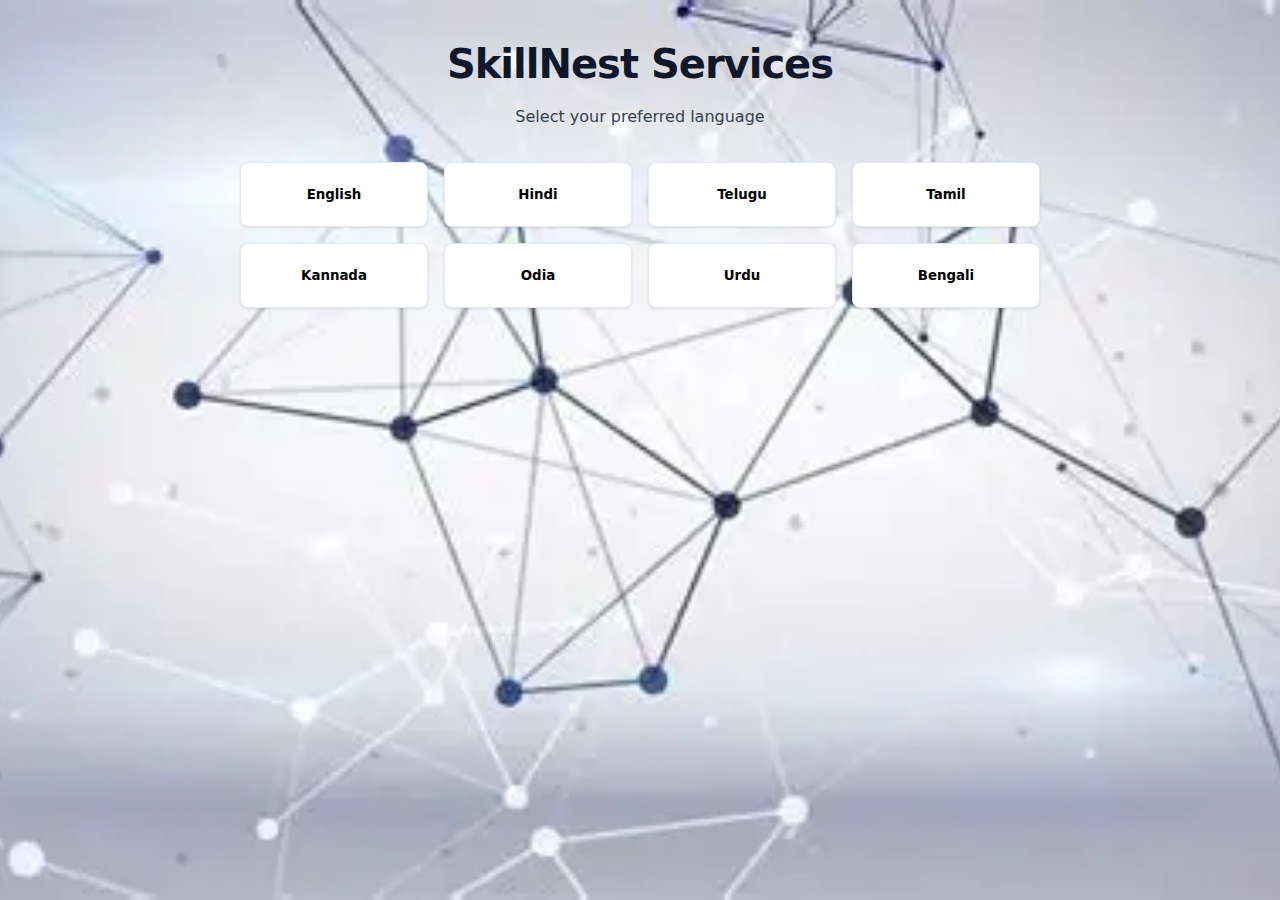
<file: index.html>
<!DOCTYPE html>
<html lang="en">
<head>
    <meta charset="UTF-8">
    <meta name="viewport" content="width=device-width, initial-scale=1.0">
    <title>SkillNest Services</title>
    <link rel="stylesheet" href="style.css">
</head>
<body>
    <!-- Language Selection Screen -->
    <div id="language-selection" class="screen">
        <h1>SkillNest Services</h1>
        <p data-translate="selectLanguage">Select your preferred language</p>
        <div class="language-options">
            <button class="language-btn" data-lang="en">English</button>
            <button class="language-btn" data-lang="hi">Hindi</button>
            <button class="language-btn" data-lang="te">Telugu</button>
            <button class="language-btn" data-lang="ta">Tamil</button>
            <button class="language-btn" data-lang="kn">Kannada</button>
            <button class="language-btn" data-lang="or">Odia</button>
            <button class="language-btn" data-lang="ur">Urdu</button>
            <button class="language-btn" data-lang="bn">Bengali</button>
        </div>
    </div>

    <!-- User Type Selection Screen -->
    <div id="user-type-selection" class="screen hidden">
        <button class="back-btn" id="back-to-language">
            ← <span data-translate="back">Back</span>
        </button>
        
        <h1>SkillNest Services</h1>
        <p>Select your user type</p>
        
        <div class="user-type-options">
            <div class="user-type-card" data-user-type="customer">
                <div class="user-icon">👤</div>
                <h3 data-translate="customer">Customer</h3>
                <p>Find service providers for your needs</p>
            </div>
            <div class="user-type-card" data-user-type="service">
                <div class="user-icon">🔧</div>
                <h3 data-translate="serviceProvider">Service Provider</h3>
                <p>Offer your services to customers</p>
            </div>
            <div class="user-type-card" data-user-type="learner">
                <div class="user-icon">📚</div>
                <h3 data-translate="learner">Learner</h3>
                <p>Learn new skills and courses</p>
            </div>
            <div class="user-type-card" data-user-type="mentor">
                <div class="user-icon">👨‍🏫</div>
                <h3 data-translate="mentor">Mentor</h3>
                <p>Teach and guide learners</p>
            </div>
        </div>
    </div>

    <!-- Authentication Selection Screen -->
    <div id="auth-selection" class="screen hidden">
        <button class="back-btn" id="back-to-user-type">
            ← <span data-translate="back">Back</span>
        </button>
        
        <h1>SkillNest Services</h1>
        <p id="selected-user-type-message">Welcome, Customer!</p>
        <p>Choose how you want to continue</p>
        
        <div class="auth-options">
            <div class="auth-card" data-auth-type="login">
                <div class="auth-icon">🔑</div>
                <h3 data-translate="login">Login</h3>
                <p>Already have an account</p>
            </div>
            <div class="auth-card" data-auth-type="signup">
                <div class="auth-icon">📝</div>
                <h3 data-translate="signup">Sign Up</h3>
                <p>Create a new account</p>
            </div>
        </div>
    </div>

    <!-- Login/Signup Screen -->
    <div id="login-screen" class="screen hidden">
        <button class="back-btn" id="back-to-auth">
            ← <span data-translate="back">Back</span>
        </button>
        
        <h1>SkillNest Services</h1>
        <p id="auth-message">Login to your account</p>
        
        <div class="form-container">
            <div id="login-form" class="form-section">
                <h2 data-translate="login">Login</h2>
                <div class="form-group">
                    <label for="login-email" data-translate="email">Email ID</label>
                    <input type="email" id="login-email" placeholder="Enter your email">
                </div>
                <div class="form-group">
                    <label for="login-password" data-translate="password">Password</label>
                    <input type="password" id="login-password" placeholder="Enter your password">
                </div>
                <button class="btn-primary" id="login-btn" data-translate="login">Login</button>
                <p data-translate="dontHaveAccount">Don't have an account? <a href="#" id="show-signup" data-translate="signup">Sign up</a></p>
            </div>
            
            <div id="signup-form" class="form-section hidden">
                <h2 id="signup-title" data-translate="createAccount">Create Account</h2>
                
                <!-- Common fields for all user types -->
                <div class="form-group">
                    <label for="signup-name" data-translate="fullName">Full Name</label>
                    <input type="text" id="signup-name" placeholder="Enter your full name">
                </div>
                <div class="form-group">
                    <label for="signup-email" data-translate="email">Email ID</label>
                    <input type="email" id="signup-email" placeholder="Enter your email">
                </div>
                <div class="form-group">
                    <label for="signup-phone" data-translate="phone">Phone Number</label>
                    <input type="tel" id="signup-phone" placeholder="Enter 10-digit phone number" maxlength="10">
                </div>
                
                <!-- Customer specific fields -->
                <div class="form-group" id="customer-fields">
                    <label for="signup-address" data-translate="address">Address</label>
                    <textarea id="signup-address" placeholder="Enter your address"></textarea>
                </div>
                
                <!-- Service Provider specific fields -->
                <div id="service-fields" style="display: none;">
                    <div class="form-group">
                        <label for="signup-address-service" data-translate="address">Address</label>
                        <textarea id="signup-address-service" placeholder="Enter your address"></textarea>
                    </div>
                    <div class="form-group">
                        <label for="signup-bank" data-translate="bankAccount">Bank Account Number</label>
                        <input type="text" id="signup-bank" placeholder="Enter bank account number">
                    </div>
                    <div class="form-group">
                        <label for="signup-service-types">Service Types</label>
                        <div class="form-row">
                            <label><input type="checkbox" name="service-type" value="ac"> AC Mechanic</label>
                            <label><input type="checkbox" name="service-type" value="wiring"> House Wiring</label>
                            <label><input type="checkbox" name="service-type" value="washing"> Washing Machine</label>
                        </div>
                        <div class="form-row">
                            <label><input type="checkbox" name="service-type" value="car"> Car & Bike</label>
                            <label><input type="checkbox" name="service-type" value="water"> Water Motor</label>
                            <label><input type="checkbox" name="service-type" value="other"> Other</label>
                        </div>
                    </div>
                </div>
                
                <!-- Learner specific fields -->
                <div id="learner-fields" style="display: none;">
                    <div class="form-group">
                        <label for="signup-address-learner" data-translate="address">Address</label>
                        <textarea id="signup-address-learner" placeholder="Enter your address"></textarea>
                    </div>
                    <div class="form-group">
                        <label for="signup-payment-method">Preferred Payment Method</label>
                        <select id="signup-payment-method">
                            <option value="phonepay">PhonePe</option>
                            <option value="gpay">GPay</option>
                            <option value="upi">UPI</option>
                            <option value="netbanking">Net Banking</option>
                        </select>
                    </div>
                </div>
                
                <!-- Mentor specific fields -->
                <div id="mentor-fields" style="display: none;">
                    <div class="form-group">
                        <label for="signup-address-mentor" data-translate="address">Address</label>
                        <textarea id="signup-address-mentor" placeholder="Enter your address"></textarea>
                    </div>
                    <div class="form-group">
                        <label for="signup-bank-mentor" data-translate="bankAccount">Bank Account Number</label>
                        <input type="text" id="signup-bank-mentor" placeholder="Enter bank account number">
                    </div>
                    <div class="form-group">
                        <label for="signup-subjects">Subjects You Teach</label>
                        <div class="form-row">
                            <label><input type="checkbox" name="subject" value="ac"> AC Mechanic</label>
                            <label><input type="checkbox" name="subject" value="wiring"> House Wiring</label>
                            <label><input type="checkbox" name="subject" value="washing"> Washing Machine</label>
                        </div>
                        <div class="form-row">
                            <label><input type="checkbox" name="subject" value="car"> Car & Bike</label>
                            <label><input type="checkbox" name="subject" value="water"> Water Motor</label>
                            <label><input type="checkbox" name="subject" value="other"> Other</label>
                        </div>
                    </div>
                </div>
                
                <!-- Common password fields -->
                <div class="form-group">
                    <label for="signup-password" data-translate="password">Password</label>
                    <input type="password" id="signup-password" placeholder="Create a password">
                </div>
                <div class="form-group">
                    <label for="signup-confirm-password" data-translate="confirmPassword">Confirm Password</label>
                    <input type="password" id="signup-confirm-password" placeholder="Confirm your password">
                </div>
                
                <button class="btn-primary" id="signup-btn" data-translate="createAccount">Create Account</button>
                <p data-translate="alreadyHaveAccount">Already have an account? <a href="#" id="show-login" data-translate="login">Login</a></p>
            </div>
        </div>
    </div>

    <!-- Dashboard -->
    <div id="dashboard" class="screen hidden">
        <div class="header">
            <div class="container header-content">
                <button class="menu-btn">☰</button>
                <div class="logo">SkillNest Services</div>
                <div class="header-right">
                    <div class="user-info">
                        <div class="user-avatar">👤</div>
                        <span id="user-name">User</span>
                    </div>
                    <button class="logout-btn" id="header-logout-btn">
                        <span>🚪</span>
                        <span data-translate="logout">Logout</span>
                    </button>
                </div>
            </div>
        </div>
        
        <div class="sidebar">
            <div class="sidebar-header">
                <h3 data-translate="menu">Menu</h3>
                <button class="close-btn">×</button>
            </div>
            <ul class="sidebar-menu" id="customer-menu">
                <li><a href="#" data-page="profile" data-translate="profile" class="active">Profile</a></li>
                <li><a href="#" data-page="reports" data-translate="myReports">My Reports</a></li>
                <li><a href="#" data-page="history" data-translate="history">History</a></li>
                <li><a href="#" id="logout-btn" data-translate="logout">Logout</a></li>
            </ul>
            <ul class="sidebar-menu" id="service-menu" style="display: none;">
                <li><a href="#" data-page="profile" data-translate="profile" class="active">Profile</a></li>
                <li><a href="#" data-page="job-applications" data-translate="jobApplications">Job Applications</a></li>
                <li><a href="#" data-page="my-jobs" data-translate="myJobs">My Jobs</a></li>
                <li><a href="#" data-page="reviews" data-translate="reviews">Reviews</a></li>
                <li><a href="#" id="logout-btn" data-translate="logout">Logout</a></li>
            </ul>
            <ul class="sidebar-menu" id="learner-menu" style="display: none;">
                <li><a href="#" data-page="profile" data-translate="profile" class="active">Profile</a></li>
                <li><a href="#" data-page="courses" data-translate="myCourses">My Courses</a></li>
                <li><a href="#" data-page="exams" data-translate="exams">Exams</a></li>
                <li><a href="#" id="logout-btn" data-translate="logout">Logout</a></li>
            </ul>
            <ul class="sidebar-menu" id="mentor-menu" style="display: none;">
                <li><a href="#" data-page="profile" data-translate="profile" class="active">Profile</a></li>
                <li><a href="#" data-page="students" data-translate="students">Students</a></li>
                <li><a href="#" data-page="courses" data-translate="courses">Courses</a></li>
                <li><a href="#" id="logout-btn" data-translate="logout">Logout</a></li>
            </ul>
        </div>
        
        <div class="container main-content">
            <!-- Page Navigation -->
            <div class="page-navigation">
                <button class="btn-tertiary" id="back-to-previous">
                    ← <span data-translate="back">Back</span>
                </button>
                <button class="btn-tertiary" id="back-to-profile">
                    <span data-translate="profile">Profile</span> →
                </button>
            </div>
            
            <!-- Profile Page -->
            <div id="profile-page" class="page">
                <div class="profile-section">
                    <div class="profile-pic">👤</div>
                    <div class="profile-info">
                        <h2 id="profile-name">User Name</h2>
                        <p id="profile-email">user@example.com</p>
                        <p id="profile-phone">+91 9876543210</p>
                        <button class="btn-secondary" id="edit-profile-btn" data-translate="editProfile">Edit Profile</button>
                    </div>
                </div>
                
                <div class="stats-container">
                    <div class="stat-card">
                        <h3 data-translate="reportsApplied">Reports Applied</h3>
                        <div class="stat-value" id="reports-count">0</div>
                    </div>
                    <div class="stat-card">
                        <h3 data-translate="problemsSolved">Problems Solved</h3>
                        <div class="stat-value" id="solved-count">0</div>
                    </div>
                    <div class="stat-card">
                        <h3 data-translate="liveChats">Live Chats</h3>
                        <div class="stat-value" id="chats-count">0</div>
                    </div>
                    <div class="stat-card">
                        <h3 data-translate="rating">Rating</h3>
                        <div class="stat-value" id="rating-value">0.0</div>
                        <div class="rating">
                            <span class="star">★</span>
                            <span class="star">★</span>
                            <span class="star">★</span>
                            <span class="star">★</span>
                            <span class="star">★</span>
                        </div>
                    </div>
                </div>
                
                <!-- Customer Specific Content -->
                <div id="customer-specific" style="display: none;">
                    <h2 data-translate="reportProblem">Report a Problem</h2>
                    <div class="service-categories">
                        <div class="service-category" data-service="ac">
                            <div>❄️</div>
                            <div>AC Mechanic</div>
                        </div>
                        <div class="service-category" data-service="wiring">
                            <div>⚡</div>
                            <div>House Wiring</div>
                        </div>
                        <div class="service-category" data-service="washing">
                            <div>🧼</div>
                            <div>Washing Machine</div>
                        </div>
                        <div class="service-category" data-service="car">
                            <div>🚗</div>
                            <div>Car & Bike</div>
                        </div>
                        <div class="service-category" data-service="water">
                            <div>💧</div>
                            <div>Water Motor</div>
                        </div>
                        <div class="service-category" data-service="other">
                            <div>🔧</div>
                            <div>Other</div>
                        </div>
                    </div>
                </div>
                
                <!-- Service Provider Specific Content -->
                <div id="service-specific" style="display: none;">
                    <h2 data-translate="myServices">My Services</h2>
                    <div class="service-categories">
                        <div class="service-category" data-service="ac">
                            <div>❄️</div>
                            <div>AC Mechanic</div>
                        </div>
                        <div class="service-category" data-service="wiring">
                            <div>⚡</div>
                            <div>House Wiring</div>
                        </div>
                        <div class="service-category" data-service="washing">
                            <div>🧼</div>
                            <div>Washing Machine</div>
                        </div>
                        <div class="service-category" data-service="car">
                            <div>🚗</div>
                            <div>Car & Bike</div>
                        </div>
                        <div class="service-category" data-service="water">
                            <div>💧</div>
                            <div>Water Motor</div>
                        </div>
                    </div>
                    
                    <h2>Service Skills</h2>
                    <div class="service-skills">
                        <div class="skill-item">Experience: <span id="exp-years">0</span> years</div>
                        <div class="skill-item">Success Rate: <span id="success-rate">0</span>%</div>
                        <div class="skill-item">Communication: <span id="comm-rating">0</span>/5</div>
                        <div class="skill-item">Customer Behavior: <span id="behavior-rating">0</span>/5</div>
                    </div>
                    
                    <h2 data-translate="jobApplications">Job Applications</h2>
                    <div class="card">
                        <p>No pending job applications</p>
                    </div>
                </div>
                
                <!-- Learner Specific Content -->
                <div id="learner-specific" style="display: none;">
                    <h2>My Learning Journey</h2>
                    <div class="card">
                        <h3>Current Courses</h3>
                        <ul>
                            <li>AC Repair Fundamentals</li>
                            <li>Electrical Wiring Basics</li>
                            <li>Home Appliance Maintenance</li>
                        </ul>
                    </div>
                    <div class="card">
                        <h3>Upcoming Exams</h3>
                        <p>Next exam: Electrical Safety - June 15, 2023</p>
                    </div>
                </div>
                
                <!-- Mentor Specific Content -->
                <div id="mentor-specific" style="display: none;">
                    <h2>Teaching Dashboard</h2>
                    <div class="card">
                        <h3>My Students</h3>
                        <p>Total Students: <strong>24</strong></p>
                        <p>Active Students: <strong>18</strong></p>
                    </div>
                    <div class="card">
                        <h3>Course Performance</h3>
                        <p>Average Student Rating: <strong>4.7/5</strong></p>
                        <p>Completion Rate: <strong>92%</strong></p>
                    </div>
                </div>
            </div>
            
            <!-- Reports Page -->
            <div id="reports-page" class="page hidden">
                <h2 data-translate="myReports">My Reports</h2>
                <div class="card">
                    <h3>Recent Reports</h3>
                    <p>No reports submitted yet</p>
                </div>
            </div>
            
            <!-- History Page -->
            <div id="history-page" class="page hidden">
                <h2 data-translate="serviceHistory">Service History</h2>
                <div class="card">
                    <h3>Past Services</h3>
                    <p>No service history available</p>
                </div>
            </div>
            
            <!-- Job Applications Page -->
            <div id="job-applications-page" class="page hidden">
                <h2 data-translate="jobApplications">Job Applications</h2>
                <div class="card">
                    <h3>Available Jobs</h3>
                    <p>No job applications available</p>
                </div>
            </div>
            
            <!-- My Jobs Page -->
            <div id="my-jobs-page" class="page hidden">
                <h2 data-translate="myJobs">My Jobs</h2>
                <div class="card">
                    <h3>Current Jobs</h3>
                    <p>No active jobs</p>
                </div>
            </div>
            
            <!-- Reviews Page -->
            <div id="reviews-page" class="page hidden">
                <h2 data-translate="reviews">Reviews</h2>
                <div class="card">
                    <h3>Customer Feedback</h3>
                    <p>No reviews yet</p>
                </div>
            </div>
            
            <!-- Courses Page -->
            <div id="courses-page" class="page hidden">
                <h2 data-translate="myCourses">My Courses</h2>
                <div class="card">
                    <h3>Enrolled Courses</h3>
                    <ul>
                        <li>AC Repair Fundamentals - In Progress</li>
                        <li>Electrical Wiring Basics - Completed</li>
                        <li>Home Appliance Maintenance - Not Started</li>
                    </ul>
                </div>
            </div>
            
            <!-- Exams Page -->
            <div id="exams-page" class="page hidden">
                <h2 data-translate="exams">Exams</h2>
                <div class="card">
                    <h3>Exam Schedule</h3>
                    <p>No upcoming exams</p>
                </div>
            </div>
            
            <!-- Students Page -->
            <div id="students-page" class="page hidden">
                <h2 data-translate="students">Students</h2>
                <div class="card">
                    <h3>Student Roster</h3>
                    <p>No students enrolled</p>
                </div>
            </div>
        </div>
        
        <!-- Language Switcher -->
        <div class="language-switcher">
            <button class="language-switcher-btn">🌐</button>
        </div>
    </div>

    <!-- Report Problem Modal -->
    <div id="report-modal" class="modal hidden">
        <div class="modal-content">
            <div class="modal-header">
                <h2 data-translate="reportProblem">Report a Problem</h2>
                <button class="close-modal">×</button>
            </div>
            
            <div class="form-group">
                <label for="problem-category">Service Category</label>
                <select id="problem-category">
                    <option value="ac">AC Mechanic</option>
                    <option value="wiring">House Wiring</option>
                    <option value="washing">Washing Machine</option>
                    <option value="car">Car & Bike</option>
                    <option value="water">Water Motor</option>
                    <option value="other">Other</option>
                </select>
            </div>
            
            <div class="form-group" id="other-category" style="display: none;">
                <label for="other-category-text">Specify Problem Type</label>
                <input type="text" id="other-category-text" placeholder="Describe the problem type">
            </div>
            
            <div class="form-group problem-description">
                <label for="problem-description">Problem Description</label>
                <textarea id="problem-description" rows="4" placeholder="Describe your problem in detail"></textarea>
                <button class="text-to-speech" title="Convert to speech">🔊</button>
            </div>
            
            <div class="form-group">
                <label>Upload Media (Optional)</label>
                <div class="form-row">
                    <button class="btn-secondary" id="upload-photo">Photo</button>
                    <button class="btn-secondary" id="upload-video">Video</button>
                    <button class="btn-secondary" id="record-voice">Voice</button>
                </div>
            </div>
            
            <div class="location-selection">
                <label data-translate="selectLocation">Select Location</label>
                <div class="location-options">
                    <button class="location-btn btn-secondary" id="current-location" data-translate="currentLocation">Current Location</button>
                    <button class="location-btn btn-secondary" id="manual-location" data-translate="manualLocation">Manual Location</button>
                </div>
                <div id="location-display">No location selected</div>
            </div>
            
            <div class="form-group">
                <label for="emergency-level" data-translate="emergencyLevel">Emergency Level</label>
                <select id="emergency-level">
                    <option value="normal">Normal (2-3 hours)</option>
                    <option value="medium">Medium (1-2 hours)</option>
                    <option value="high">High (Within 1 hour)</option>
                </select>
            </div>
            
            <div class="form-group">
                <label data-translate="paymentMethod">Payment Method</label>
                <div class="payment-options">
                    <button class="payment-btn btn-secondary" data-payment="upi">UPI</button>
                    <button class="payment-btn btn-secondary" data-payment="netbanking">Net Banking</button>
                    <button class="payment-btn btn-secondary" data-payment="wallet">Wallet</button>
                </div>
            </div>
            
            <button class="btn-primary" id="submit-report" data-translate="pay50Percent">Submit Report (Pay 50%)</button>
        </div>
    </div>

    <!-- Edit Profile Modal -->
    <div id="edit-profile-modal" class="modal hidden">
        <div class="modal-content">
            <div class="modal-header">
                <h2 data-translate="editProfile">Edit Profile</h2>
                <button class="close-modal">×</button>
            </div>
            
            <div class="form-group">
                <label for="edit-name" data-translate="fullName">Full Name</label>
                <input type="text" id="edit-name" placeholder="Enter your full name">
            </div>
            
            <div class="form-group">
                <label for="edit-email" data-translate="email">Email ID</label>
                <input type="email" id="edit-email" placeholder="Enter your email">
            </div>
            
            <div class="form-group">
                <label for="edit-phone" data-translate="phone">Phone Number</label>
                <input type="tel" id="edit-phone" placeholder="Enter 10-digit phone number" maxlength="10">
            </div>
            
            <div class="form-group" id="edit-address-group">
                <label for="edit-address" data-translate="address">Address</label>
                <textarea id="edit-address" placeholder="Enter your address"></textarea>
            </div>
            
            <!-- Service Provider Specific Fields -->
            <div id="service-edit-fields" style="display: none;">
                <div class="form-group">
                    <label for="edit-experience">Years of Experience</label>
                    <input type="number" id="edit-experience" min="0" max="50" value="0">
                </div>
                
                <div class="form-group">
                    <label for="edit-success-rate">Success Rate (%)</label>
                    <input type="number" id="edit-success-rate" min="0" max="100" value="0">
                </div>
                
                <div class="form-group">
                    <label>Service Types</label>
                    <div class="form-row">
                        <label><input type="checkbox" name="service-type" value="ac"> AC Mechanic</label>
                        <label><input type="checkbox" name="service-type" value="wiring"> House Wiring</label>
                        <label><input type="checkbox" name="service-type" value="washing"> Washing Machine</label>
                    </div>
                    <div class="form-row">
                        <label><input type="checkbox" name="service-type" value="car"> Car & Bike</label>
                        <label><input type="checkbox" name="service-type" value="water"> Water Motor</label>
                        <label><input type="checkbox" name="service-type" value="other"> Other</label>
                    </div>
                </div>
                
                <div class="form-group">
                    <label for="edit-shifts">Work Shifts</label>
                    <select id="edit-shifts" multiple>
                        <option value="shift-a">Shift A (6 AM - 12 PM)</option>
                        <option value="shift-b">Shift B (12 PM - 6 PM)</option>
                        <option value="shift-c">Shift C (6 PM - 12 AM)</option>
                        <option value="shift-d">Shift D (12 AM - 6 AM)</option>
                    </select>
                </div>
            </div>
            
            <button class="btn-primary" id="save-profile-btn">Save Changes</button>
        </div>
    </div>

    <script src="script.js"></script>
</body>
</html>
</file>
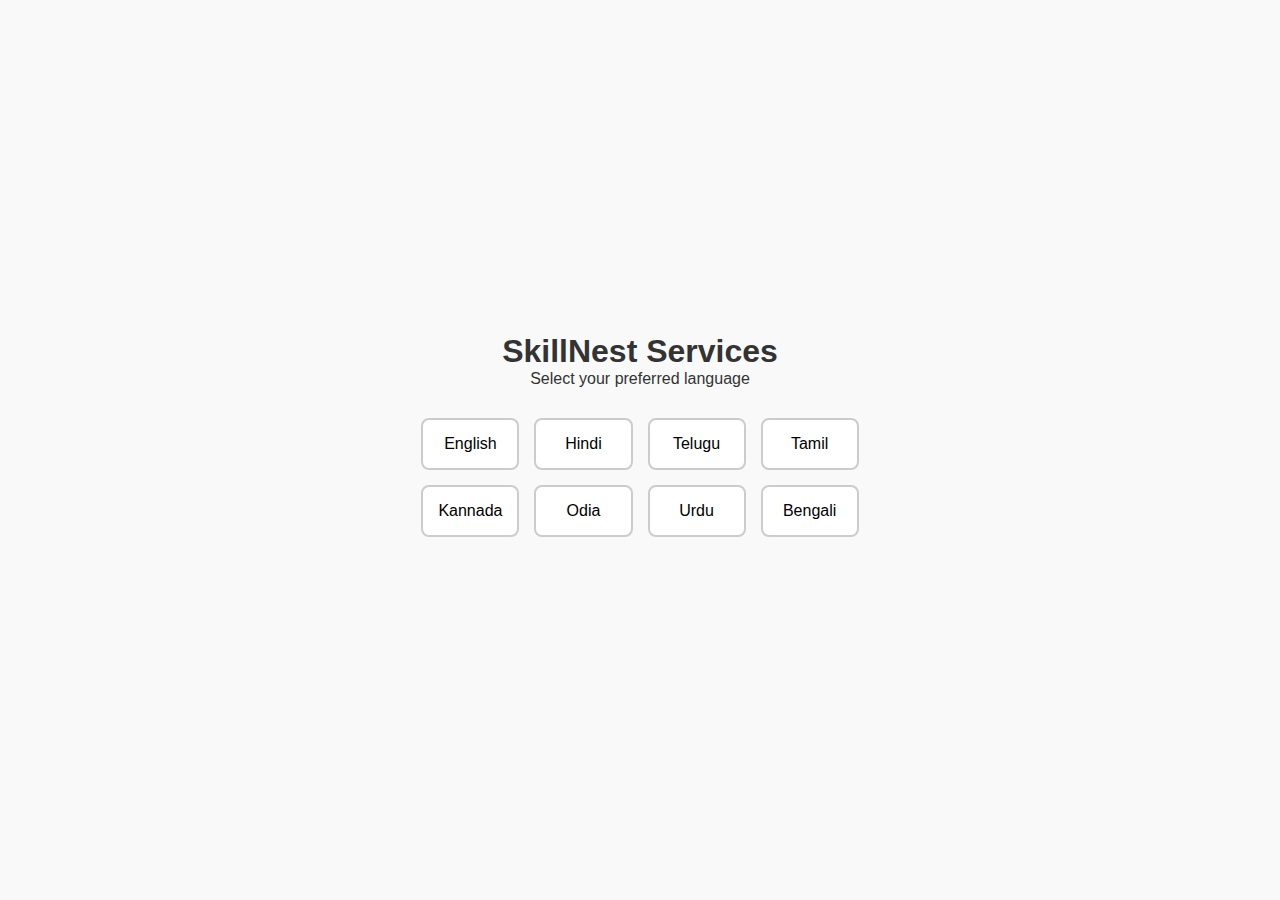
<file: sample.html>
<!DOCTYPE html>
<html lang="en">
<head>
    <meta charset="UTF-8">
    <meta name="viewport" content="width=device-width, initial-scale=1.0">
    <title>SkillNest Services</title>
    <style>
        /* Global Styles */
        :root {
            --primary-color: #e53935;
            --secondary-color: #ffffff;
            --background-color: #f9f9f9;
            --text-color: #333333;
            --light-gray: #f0f0f0;
            --medium-gray: #cccccc;
            --dark-gray: #666666;
            --success-color: #4caf50;
            --warning-color: #ff9800;
            --info-color: #2196f3;
            --selection-color: #ffebee;
            --selection-border: #e53935;
        }

        * {
            margin: 0;
            padding: 0;
            box-sizing: border-box;
            font-family: 'Segoe UI', Tahoma, Geneva, Verdana, sans-serif;
        }

        body {
            background-color: var(--background-color);
            color: var(--text-color);
            transition: all 0.3s ease;
        }

        .container {
            max-width: 1200px;
            margin: 0 auto;
            padding: 0 20px;
        }

        .hidden {
            display: none !important;
        }

        button {
            cursor: pointer;
            border: none;
            border-radius: 4px;
            padding: 10px 15px;
            font-size: 16px;
            transition: all 0.3s ease;
        }

        .btn-primary {
            background-color: var(--primary-color);
            color: var(--secondary-color);
        }

        .btn-secondary {
            background-color: var(--secondary-color);
            color: var(--primary-color);
            border: 1px solid var(--primary-color);
        }

        .btn-tertiary {
            background-color: transparent;
            color: var(--primary-color);
            border: 1px solid transparent;
        }

        .btn-danger {
            background-color: #dc3545;
            color: var(--secondary-color);
        }

        .btn-primary:hover, .btn-secondary:hover {
            opacity: 0.9;
            transform: translateY(-2px);
        }

        .btn-tertiary:hover {
            text-decoration: underline;
        }

        .btn-danger:hover {
            background-color: #c82333;
            transform: translateY(-2px);
        }

        .card {
            background-color: var(--secondary-color);
            border-radius: 8px;
            box-shadow: 0 2px 10px rgba(0, 0, 0, 0.1);
            padding: 20px;
            margin-bottom: 20px;
        }

        /* Language Selection Screen */
        #language-selection {
            display: flex;
            flex-direction: column;
            align-items: center;
            justify-content: center;
            height: 100vh;
            text-align: center;
        }

        .language-options {
            display: grid;
            grid-template-columns: repeat(4, 1fr);
            gap: 15px;
            margin: 30px 0;
            max-width: 600px;
        }

        .language-btn {
            padding: 15px;
            background-color: var(--secondary-color);
            border: 2px solid var(--medium-gray);
            border-radius: 8px;
            cursor: pointer;
            transition: all 0.3s ease;
            font-weight: 500;
        }

        .language-btn:hover {
            background-color: var(--light-gray);
            transform: translateY(-3px);
            border-color: var(--primary-color);
        }

        .language-btn.selected {
            background-color: var(--selection-color);
            border-color: var(--selection-border);
            color: var(--primary-color);
            transform: translateY(-3px);
            box-shadow: 0 4px 8px rgba(229, 57, 53, 0.2);
        }

        /* User Type Selection Screen */
        #user-type-selection {
            display: flex;
            flex-direction: column;
            align-items: center;
            justify-content: center;
            height: 100vh;
            text-align: center;
        }

        .user-type-options {
            display: grid;
            grid-template-columns: repeat(2, 1fr);
            gap: 20px;
            margin: 30px 0;
            max-width: 600px;
        }

        .user-type-card {
            background-color: var(--secondary-color);
            border-radius: 8px;
            box-shadow: 0 2px 10px rgba(0, 0, 0, 0.1);
            padding: 30px 20px;
            cursor: pointer;
            transition: all 0.3s ease;
            border: 2px solid transparent;
        }

        .user-type-card:hover {
            transform: translateY(-5px);
            box-shadow: 0 5px 15px rgba(0, 0, 0, 0.1);
            border-color: var(--primary-color);
        }

        .user-type-card.selected {
            border-color: var(--selection-border);
            background-color: var(--selection-color);
            transform: translateY(-5px);
            box-shadow: 0 5px 15px rgba(229, 57, 53, 0.2);
        }

        .user-type-card.selected .user-icon {
            color: var(--primary-color);
        }

        .user-icon {
            font-size: 40px;
            margin-bottom: 15px;
            transition: all 0.3s ease;
        }

        /* Login/Signup Selection Screen */
        #auth-selection {
            display: flex;
            flex-direction: column;
            align-items: center;
            justify-content: center;
            height: 100vh;
            text-align: center;
        }

        .auth-options {
            display: flex;
            gap: 20px;
            margin: 30px 0;
        }

        .auth-card {
            background-color: var(--secondary-color);
            border-radius: 8px;
            box-shadow: 0 2px 10px rgba(0, 0, 0, 0.1);
            padding: 40px 30px;
            cursor: pointer;
            transition: all 0.3s ease;
            border: 2px solid transparent;
            min-width: 200px;
        }

        .auth-card:hover {
            transform: translateY(-5px);
            box-shadow: 0 5px 15px rgba(0, 0, 0, 0.1);
            border-color: var(--primary-color);
        }

        .auth-card.selected {
            border-color: var(--selection-border);
            background-color: var(--selection-color);
            transform: translateY(-5px);
            box-shadow: 0 5px 15px rgba(229, 57, 53, 0.2);
        }

        .auth-card.selected .auth-icon {
            color: var(--primary-color);
        }

        .auth-icon {
            font-size: 50px;
            margin-bottom: 20px;
            transition: all 0.3s ease;
        }

        /* Login/Signup Screen */
        #login-screen {
            display: flex;
            flex-direction: column;
            align-items: center;
            justify-content: center;
            min-height: 100vh;
            text-align: center;
            padding: 20px 0;
        }

        .form-container {
            width: 100%;
            max-width: 500px;
            margin-top: 20px;
        }

        .form-group {
            margin-bottom: 15px;
            text-align: left;
        }

        .form-group label {
            display: block;
            margin-bottom: 5px;
            font-weight: 500;
        }

        .form-group input, .form-group select, .form-group textarea {
            width: 100%;
            padding: 10px;
            border: 1px solid var(--medium-gray);
            border-radius: 4px;
            font-size: 16px;
            transition: all 0.3s ease;
        }

        .form-group input:focus, .form-group select:focus, .form-group textarea:focus {
            border-color: var(--primary-color);
            box-shadow: 0 0 0 2px rgba(229, 57, 53, 0.2);
            outline: none;
        }

        .form-row {
            display: flex;
            gap: 15px;
        }

        .form-row .form-group {
            flex: 1;
        }

        .back-btn {
            position: absolute;
            top: 20px;
            left: 20px;
            background: none;
            color: var(--primary-color);
            font-size: 18px;
            display: flex;
            align-items: center;
            gap: 5px;
            border: 1px solid transparent;
            border-radius: 4px;
            padding: 8px 12px;
            transition: all 0.3s ease;
        }

        .back-btn:hover {
            background-color: var(--light-gray);
            border-color: var(--primary-color);
        }

        /* Dashboard Styles */
        #dashboard {
            min-height: 100vh;
        }

        .header {
            background-color: var(--primary-color);
            color: var(--secondary-color);
            padding: 15px 0;
            position: sticky;
            top: 0;
            z-index: 100;
        }

        .header-content {
            display: flex;
            justify-content: space-between;
            align-items: center;
        }

        .logo {
            font-size: 24px;
            font-weight: bold;
        }

        .menu-btn {
            background: none;
            color: var(--secondary-color);
            font-size: 24px;
            padding: 5px 10px;
            border-radius: 4px;
            transition: all 0.3s ease;
        }

        .menu-btn:hover {
            background-color: rgba(255, 255, 255, 0.1);
        }

        .header-right {
            display: flex;
            align-items: center;
            gap: 15px;
        }

        .user-info {
            display: flex;
            align-items: center;
            gap: 10px;
        }

        .user-avatar {
            width: 35px;
            height: 35px;
            border-radius: 50%;
            background-color: var(--light-gray);
            display: flex;
            align-items: center;
            justify-content: center;
            font-size: 16px;
        }

        .logout-btn {
            background-color: rgba(255, 255, 255, 0.2);
            color: var(--secondary-color);
            border: 1px solid rgba(255, 255, 255, 0.3);
            padding: 8px 15px;
            display: flex;
            align-items: center;
            gap: 5px;
            transition: all 0.3s ease;
        }

        .logout-btn:hover {
            background-color: rgba(255, 255, 255, 0.3);
            transform: translateY(-2px);
        }

        .sidebar {
            position: fixed;
            top: 0;
            left: -300px;
            width: 300px;
            height: 100vh;
            background-color: var(--secondary-color);
            box-shadow: 2px 0 10px rgba(0, 0, 0, 0.1);
            transition: left 0.3s ease;
            z-index: 200;
            padding: 20px;
            overflow-y: auto;
        }

        .sidebar.open {
            left: 0;
        }

        .sidebar-header {
            display: flex;
            justify-content: space-between;
            align-items: center;
            margin-bottom: 30px;
            padding-bottom: 15px;
            border-bottom: 1px solid var(--light-gray);
        }

        .close-btn {
            background: none;
            font-size: 24px;
            color: var(--dark-gray);
            padding: 5px;
            border-radius: 4px;
            transition: all 0.3s ease;
        }

        .close-btn:hover {
            background-color: var(--light-gray);
        }

        .sidebar-menu {
            list-style: none;
        }

        .sidebar-menu li {
            margin-bottom: 10px;
        }

        .sidebar-menu a {
            display: block;
            padding: 12px 15px;
            color: var(--text-color);
            text-decoration: none;
            border-radius: 6px;
            transition: all 0.3s ease;
            border: 1px solid transparent;
        }

        .sidebar-menu a:hover {
            background-color: var(--light-gray);
            border-color: var(--medium-gray);
        }

        .sidebar-menu a.active {
            background-color: var(--selection-color);
            border-color: var(--selection-border);
            color: var(--primary-color);
            font-weight: 500;
        }

        .main-content {
            padding: 20px 0;
        }

        .profile-section {
            display: flex;
            flex-direction: column;
            align-items: center;
            margin-bottom: 30px;
        }

        .profile-pic {
            width: 120px;
            height: 120px;
            border-radius: 50%;
            background-color: var(--light-gray);
            margin-bottom: 15px;
            display: flex;
            align-items: center;
            justify-content: center;
            font-size: 40px;
            color: var(--dark-gray);
            border: 3px solid transparent;
            transition: all 0.3s ease;
        }

        .profile-pic:hover {
            border-color: var(--primary-color);
        }

        .profile-info {
            text-align: center;
        }

        .stats-container {
            display: grid;
            grid-template-columns: repeat(auto-fit, minmax(200px, 1fr));
            gap: 15px;
            margin-bottom: 30px;
        }

        .stat-card {
            background-color: var(--secondary-color);
            border-radius: 8px;
            padding: 15px;
            text-align: center;
            box-shadow: 0 2px 5px rgba(0, 0, 0, 0.1);
            border: 1px solid transparent;
            transition: all 0.3s ease;
        }

        .stat-card:hover {
            transform: translateY(-3px);
            box-shadow: 0 4px 8px rgba(0, 0, 0, 0.15);
            border-color: var(--primary-color);
        }

        .stat-value {
            font-size: 24px;
            font-weight: bold;
            margin: 10px 0;
            color: var(--primary-color);
        }

        .service-categories {
            display: grid;
            grid-template-columns: repeat(auto-fill, minmax(150px, 1fr));
            gap: 15px;
            margin-bottom: 30px;
        }

        .service-category {
            background-color: var(--secondary-color);
            border-radius: 8px;
            padding: 15px;
            text-align: center;
            box-shadow: 0 2px 5px rgba(0, 0, 0, 0.1);
            cursor: pointer;
            transition: all 0.3s ease;
            border: 2px solid transparent;
        }

        .service-category:hover {
            transform: translateY(-5px);
            box-shadow: 0 5px 15px rgba(0, 0, 0, 0.1);
            border-color: var(--primary-color);
        }

        .service-category.selected {
            border-color: var(--selection-border);
            background-color: var(--selection-color);
            transform: translateY(-5px);
            box-shadow: 0 5px 15px rgba(229, 57, 53, 0.2);
        }

        /* Report Problem Modal */
        .modal {
            position: fixed;
            top: 0;
            left: 0;
            width: 100%;
            height: 100%;
            background-color: rgba(0, 0, 0, 0.5);
            display: flex;
            align-items: center;
            justify-content: center;
            z-index: 300;
        }

        .modal-content {
            background-color: var(--secondary-color);
            border-radius: 8px;
            width: 90%;
            max-width: 600px;
            max-height: 90vh;
            overflow-y: auto;
            padding: 20px;
        }

        .modal-header {
            display: flex;
            justify-content: space-between;
            align-items: center;
            margin-bottom: 20px;
            padding-bottom: 15px;
            border-bottom: 1px solid var(--light-gray);
        }

        .close-modal {
            background: none;
            font-size: 24px;
            color: var(--dark-gray);
            padding: 5px;
            border-radius: 4px;
            transition: all 0.3s ease;
        }

        .close-modal:hover {
            background-color: var(--light-gray);
        }

        .problem-description {
            position: relative;
        }

        .text-to-speech {
            position: absolute;
            right: 10px;
            top: 10px;
            background: none;
            color: var(--primary-color);
            font-size: 18px;
            padding: 5px;
            border-radius: 4px;
            transition: all 0.3s ease;
        }

        .text-to-speech:hover {
            background-color: var(--light-gray);
        }

        .location-selection {
            margin: 20px 0;
        }

        .location-options {
            display: flex;
            gap: 15px;
            margin: 10px 0;
        }

        .location-btn {
            flex: 1;
            transition: all 0.3s ease;
        }

        .location-btn.selected {
            background-color: var(--selection-color);
            border-color: var(--selection-border);
            color: var(--primary-color);
        }

        /* Payment Options */
        .payment-options {
            display: flex;
            gap: 10px;
            margin: 10px 0;
        }

        .payment-btn {
            flex: 1;
            transition: all 0.3s ease;
        }

        .payment-btn.selected {
            background-color: var(--selection-color);
            border-color: var(--selection-border);
            color: var(--primary-color);
        }

        /* Edit Profile Modal */
        #edit-profile-modal .modal-content {
            max-width: 500px;
        }

        /* Language Switcher */
        .language-switcher {
            position: fixed;
            bottom: 20px;
            left: 20px;
            z-index: 100;
        }

        .language-switcher-btn {
            background-color: var(--primary-color);
            color: var(--secondary-color);
            border-radius: 50%;
            width: 50px;
            height: 50px;
            display: flex;
            align-items: center;
            justify-content: center;
            font-size: 20px;
            box-shadow: 0 2px 10px rgba(0, 0, 0, 0.2);
            transition: all 0.3s ease;
        }

        .language-switcher-btn:hover {
            transform: scale(1.1);
        }

        /* Rating System */
        .rating {
            display: flex;
            gap: 5px;
            margin: 10px 0;
        }

        .star {
            color: var(--medium-gray);
            font-size: 20px;
            cursor: pointer;
            transition: all 0.2s ease;
        }

        .star:hover {
            color: var(--warning-color);
            transform: scale(1.2);
        }

        .star.active {
            color: var(--warning-color);
        }

        /* Service Provider Specific Styles */
        .service-skills {
            display: grid;
            grid-template-columns: repeat(auto-fill, minmax(200px, 1fr));
            gap: 15px;
            margin: 20px 0;
        }

        .skill-item {
            background-color: var(--light-gray);
            padding: 10px 15px;
            border-radius: 20px;
            text-align: center;
            border: 1px solid transparent;
            transition: all 0.3s ease;
        }

        .skill-item:hover {
            border-color: var(--primary-color);
            transform: translateY(-2px);
        }

        /* Page Navigation */
        .page-navigation {
            display: flex;
            justify-content: space-between;
            margin-bottom: 20px;
        }

        /* Responsive Design */
        @media (max-width: 768px) {
            .language-options {
                grid-template-columns: repeat(2, 1fr);
            }
            
            .user-type-options {
                grid-template-columns: 1fr;
            }
            
            .auth-options {
                flex-direction: column;
            }
            
            .stats-container {
                grid-template-columns: 1fr 1fr;
            }
            
            .service-categories {
                grid-template-columns: repeat(2, 1fr);
            }
            
            .header-right {
                flex-direction: column;
                gap: 5px;
            }
            
            .user-info {
                flex-direction: column;
                text-align: center;
            }
            
            .location-options, .payment-options {
                flex-direction: column;
            }
        }

        @media (max-width: 480px) {
            .stats-container {
                grid-template-columns: 1fr;
            }
            
            .service-categories {
                grid-template-columns: 1fr;
            }
            
            .form-row {
                flex-direction: column;
                gap: 0;
            }
            
            .header-content {
                flex-wrap: wrap;
            }
            
            .header-right {
                width: 100%;
                justify-content: space-between;
                margin-top: 10px;
            }
        }
    </style>
</head>
<body>
    <!-- Language Selection Screen -->
    <div id="language-selection" class="screen">
        <h1>SkillNest Services</h1>
        <p data-translate="selectLanguage">Select your preferred language</p>
        <div class="language-options">
            <button class="language-btn" data-lang="en">English</button>
            <button class="language-btn" data-lang="hi">Hindi</button>
            <button class="language-btn" data-lang="te">Telugu</button>
            <button class="language-btn" data-lang="ta">Tamil</button>
            <button class="language-btn" data-lang="kn">Kannada</button>
            <button class="language-btn" data-lang="or">Odia</button>
            <button class="language-btn" data-lang="ur">Urdu</button>
            <button class="language-btn" data-lang="bn">Bengali</button>
        </div>
    </div>

    <!-- User Type Selection Screen -->
    <div id="user-type-selection" class="screen hidden">
        <button class="back-btn" id="back-to-language">
            ← <span data-translate="back">Back</span>
        </button>
        
        <h1>SkillNest Services</h1>
        <p>Select your user type</p>
        
        <div class="user-type-options">
            <div class="user-type-card" data-user-type="customer">
                <div class="user-icon">👤</div>
                <h3 data-translate="customer">Customer</h3>
                <p>Find service providers for your needs</p>
            </div>
            <div class="user-type-card" data-user-type="service">
                <div class="user-icon">🔧</div>
                <h3 data-translate="serviceProvider">Service Provider</h3>
                <p>Offer your services to customers</p>
            </div>
            <div class="user-type-card" data-user-type="learner">
                <div class="user-icon">📚</div>
                <h3 data-translate="learner">Learner</h3>
                <p>Learn new skills and courses</p>
            </div>
            <div class="user-type-card" data-user-type="mentor">
                <div class="user-icon">👨‍🏫</div>
                <h3 data-translate="mentor">Mentor</h3>
                <p>Teach and guide learners</p>
            </div>
        </div>
    </div>

    <!-- Authentication Selection Screen -->
    <div id="auth-selection" class="screen hidden">
        <button class="back-btn" id="back-to-user-type">
            ← <span data-translate="back">Back</span>
        </button>
        
        <h1>SkillNest Services</h1>
        <p id="selected-user-type-message">Welcome, Customer!</p>
        <p>Choose how you want to continue</p>
        
        <div class="auth-options">
            <div class="auth-card" data-auth-type="login">
                <div class="auth-icon">🔑</div>
                <h3 data-translate="login">Login</h3>
                <p>Already have an account</p>
            </div>
            <div class="auth-card" data-auth-type="signup">
                <div class="auth-icon">📝</div>
                <h3 data-translate="signup">Sign Up</h3>
                <p>Create a new account</p>
            </div>
        </div>
    </div>

    <!-- Login/Signup Screen -->
    <div id="login-screen" class="screen hidden">
        <button class="back-btn" id="back-to-auth">
            ← <span data-translate="back">Back</span>
        </button>
        
        <h1>SkillNest Services</h1>
        <p id="auth-message">Login to your account</p>
        
        <div class="form-container">
            <div id="login-form" class="form-section">
                <h2 data-translate="login">Login</h2>
                <div class="form-group">
                    <label for="login-email" data-translate="email">Email ID</label>
                    <input type="email" id="login-email" placeholder="Enter your email">
                </div>
                <div class="form-group">
                    <label for="login-password" data-translate="password">Password</label>
                    <input type="password" id="login-password" placeholder="Enter your password">
                </div>
                <button class="btn-primary" id="login-btn" data-translate="login">Login</button>
                <p data-translate="dontHaveAccount">Don't have an account? <a href="#" id="show-signup" data-translate="signup">Sign up</a></p>
            </div>
            
            <div id="signup-form" class="form-section hidden">
                <h2 id="signup-title" data-translate="createAccount">Create Account</h2>
                
                <!-- Common fields for all user types -->
                <div class="form-group">
                    <label for="signup-name" data-translate="fullName">Full Name</label>
                    <input type="text" id="signup-name" placeholder="Enter your full name">
                </div>
                <div class="form-group">
                    <label for="signup-email" data-translate="email">Email ID</label>
                    <input type="email" id="signup-email" placeholder="Enter your email">
                </div>
                <div class="form-group">
                    <label for="signup-phone" data-translate="phone">Phone Number</label>
                    <input type="tel" id="signup-phone" placeholder="Enter 10-digit phone number" maxlength="10">
                </div>
                
                <!-- Customer specific fields -->
                <div class="form-group" id="customer-fields">
                    <label for="signup-address" data-translate="address">Address</label>
                    <textarea id="signup-address" placeholder="Enter your address"></textarea>
                </div>
                
                <!-- Service Provider specific fields -->
                <div id="service-fields" style="display: none;">
                    <div class="form-group">
                        <label for="signup-address-service" data-translate="address">Address</label>
                        <textarea id="signup-address-service" placeholder="Enter your address"></textarea>
                    </div>
                    <div class="form-group">
                        <label for="signup-bank" data-translate="bankAccount">Bank Account Number</label>
                        <input type="text" id="signup-bank" placeholder="Enter bank account number">
                    </div>
                    <div class="form-group">
                        <label for="signup-service-types">Service Types</label>
                        <div class="form-row">
                            <label><input type="checkbox" name="service-type" value="ac"> AC Mechanic</label>
                            <label><input type="checkbox" name="service-type" value="wiring"> House Wiring</label>
                            <label><input type="checkbox" name="service-type" value="washing"> Washing Machine</label>
                        </div>
                        <div class="form-row">
                            <label><input type="checkbox" name="service-type" value="car"> Car & Bike</label>
                            <label><input type="checkbox" name="service-type" value="water"> Water Motor</label>
                            <label><input type="checkbox" name="service-type" value="other"> Other</label>
                        </div>
                    </div>
                </div>
                
                <!-- Learner specific fields -->
                <div id="learner-fields" style="display: none;">
                    <div class="form-group">
                        <label for="signup-address-learner" data-translate="address">Address</label>
                        <textarea id="signup-address-learner" placeholder="Enter your address"></textarea>
                    </div>
                    <div class="form-group">
                        <label for="signup-payment-method">Preferred Payment Method</label>
                        <select id="signup-payment-method">
                            <option value="phonepay">PhonePe</option>
                            <option value="gpay">GPay</option>
                            <option value="upi">UPI</option>
                            <option value="netbanking">Net Banking</option>
                        </select>
                    </div>
                </div>
                
                <!-- Mentor specific fields -->
                <div id="mentor-fields" style="display: none;">
                    <div class="form-group">
                        <label for="signup-address-mentor" data-translate="address">Address</label>
                        <textarea id="signup-address-mentor" placeholder="Enter your address"></textarea>
                    </div>
                    <div class="form-group">
                        <label for="signup-bank-mentor" data-translate="bankAccount">Bank Account Number</label>
                        <input type="text" id="signup-bank-mentor" placeholder="Enter bank account number">
                    </div>
                    <div class="form-group">
                        <label for="signup-subjects">Subjects You Teach</label>
                        <div class="form-row">
                            <label><input type="checkbox" name="subject" value="ac"> AC Mechanic</label>
                            <label><input type="checkbox" name="subject" value="wiring"> House Wiring</label>
                            <label><input type="checkbox" name="subject" value="washing"> Washing Machine</label>
                        </div>
                        <div class="form-row">
                            <label><input type="checkbox" name="subject" value="car"> Car & Bike</label>
                            <label><input type="checkbox" name="subject" value="water"> Water Motor</label>
                            <label><input type="checkbox" name="subject" value="other"> Other</label>
                        </div>
                    </div>
                </div>
                
                <!-- Common password fields -->
                <div class="form-group">
                    <label for="signup-password" data-translate="password">Password</label>
                    <input type="password" id="signup-password" placeholder="Create a password">
                </div>
                <div class="form-group">
                    <label for="signup-confirm-password" data-translate="confirmPassword">Confirm Password</label>
                    <input type="password" id="signup-confirm-password" placeholder="Confirm your password">
                </div>
                
                <button class="btn-primary" id="signup-btn" data-translate="createAccount">Create Account</button>
                <p data-translate="alreadyHaveAccount">Already have an account? <a href="#" id="show-login" data-translate="login">Login</a></p>
            </div>
        </div>
    </div>

    <!-- Dashboard -->
    <div id="dashboard" class="screen hidden">
        <div class="header">
            <div class="container header-content">
                <button class="menu-btn">☰</button>
                <div class="logo">SkillNest Services</div>
                <div class="header-right">
                    <div class="user-info">
                        <div class="user-avatar">👤</div>
                        <span id="user-name">User</span>
                    </div>
                    <button class="logout-btn" id="header-logout-btn">
                        <span>🚪</span>
                        <span data-translate="logout">Logout</span>
                    </button>
                </div>
            </div>
        </div>
        
        <div class="sidebar">
            <div class="sidebar-header">
                <h3 data-translate="menu">Menu</h3>
                <button class="close-btn">×</button>
            </div>
            <ul class="sidebar-menu" id="customer-menu">
                <li><a href="#" data-page="profile" data-translate="profile" class="active">Profile</a></li>
                <li><a href="#" data-page="reports" data-translate="myReports">My Reports</a></li>
                <li><a href="#" data-page="history" data-translate="history">History</a></li>
                <li><a href="#" id="logout-btn" data-translate="logout">Logout</a></li>
            </ul>
            <ul class="sidebar-menu" id="service-menu" style="display: none;">
                <li><a href="#" data-page="profile" data-translate="profile" class="active">Profile</a></li>
                <li><a href="#" data-page="job-applications" data-translate="jobApplications">Job Applications</a></li>
                <li><a href="#" data-page="my-jobs" data-translate="myJobs">My Jobs</a></li>
                <li><a href="#" data-page="reviews" data-translate="reviews">Reviews</a></li>
                <li><a href="#" id="logout-btn" data-translate="logout">Logout</a></li>
            </ul>
            <ul class="sidebar-menu" id="learner-menu" style="display: none;">
                <li><a href="#" data-page="profile" data-translate="profile" class="active">Profile</a></li>
                <li><a href="#" data-page="courses" data-translate="myCourses">My Courses</a></li>
                <li><a href="#" data-page="exams" data-translate="exams">Exams</a></li>
                <li><a href="#" id="logout-btn" data-translate="logout">Logout</a></li>
            </ul>
            <ul class="sidebar-menu" id="mentor-menu" style="display: none;">
                <li><a href="#" data-page="profile" data-translate="profile" class="active">Profile</a></li>
                <li><a href="#" data-page="students" data-translate="students">Students</a></li>
                <li><a href="#" data-page="courses" data-translate="courses">Courses</a></li>
                <li><a href="#" id="logout-btn" data-translate="logout">Logout</a></li>
            </ul>
        </div>
        
        <div class="container main-content">
            <!-- Page Navigation -->
            <div class="page-navigation">
                <button class="btn-tertiary" id="back-to-previous">
                    ← <span data-translate="back">Back</span>
                </button>
                <button class="btn-tertiary" id="back-to-profile">
                    <span data-translate="profile">Profile</span> →
                </button>
            </div>
            
            <!-- Profile Page -->
            <div id="profile-page" class="page">
                <div class="profile-section">
                    <div class="profile-pic">👤</div>
                    <div class="profile-info">
                        <h2 id="profile-name">User Name</h2>
                        <p id="profile-email">user@example.com</p>
                        <p id="profile-phone">+91 9876543210</p>
                        <button class="btn-secondary" id="edit-profile-btn" data-translate="editProfile">Edit Profile</button>
                    </div>
                </div>
                
                <div class="stats-container">
                    <div class="stat-card">
                        <h3 data-translate="reportsApplied">Reports Applied</h3>
                        <div class="stat-value" id="reports-count">0</div>
                    </div>
                    <div class="stat-card">
                        <h3 data-translate="problemsSolved">Problems Solved</h3>
                        <div class="stat-value" id="solved-count">0</div>
                    </div>
                    <div class="stat-card">
                        <h3 data-translate="liveChats">Live Chats</h3>
                        <div class="stat-value" id="chats-count">0</div>
                    </div>
                    <div class="stat-card">
                        <h3 data-translate="rating">Rating</h3>
                        <div class="stat-value" id="rating-value">0.0</div>
                        <div class="rating">
                            <span class="star">★</span>
                            <span class="star">★</span>
                            <span class="star">★</span>
                            <span class="star">★</span>
                            <span class="star">★</span>
                        </div>
                    </div>
                </div>
                
                <!-- Customer Specific Content -->
                <div id="customer-specific" style="display: none;">
                    <h2 data-translate="reportProblem">Report a Problem</h2>
                    <div class="service-categories">
                        <div class="service-category" data-service="ac">
                            <div>❄️</div>
                            <div>AC Mechanic</div>
                        </div>
                        <div class="service-category" data-service="wiring">
                            <div>⚡</div>
                            <div>House Wiring</div>
                        </div>
                        <div class="service-category" data-service="washing">
                            <div>🧼</div>
                            <div>Washing Machine</div>
                        </div>
                        <div class="service-category" data-service="car">
                            <div>🚗</div>
                            <div>Car & Bike</div>
                        </div>
                        <div class="service-category" data-service="water">
                            <div>💧</div>
                            <div>Water Motor</div>
                        </div>
                        <div class="service-category" data-service="other">
                            <div>🔧</div>
                            <div>Other</div>
                        </div>
                    </div>
                </div>
                
                <!-- Service Provider Specific Content -->
                <div id="service-specific" style="display: none;">
                    <h2 data-translate="myServices">My Services</h2>
                    <div class="service-categories">
                        <div class="service-category" data-service="ac">
                            <div>❄️</div>
                            <div>AC Mechanic</div>
                        </div>
                        <div class="service-category" data-service="wiring">
                            <div>⚡</div>
                            <div>House Wiring</div>
                        </div>
                        <div class="service-category" data-service="washing">
                            <div>🧼</div>
                            <div>Washing Machine</div>
                        </div>
                        <div class="service-category" data-service="car">
                            <div>🚗</div>
                            <div>Car & Bike</div>
                        </div>
                        <div class="service-category" data-service="water">
                            <div>💧</div>
                            <div>Water Motor</div>
                        </div>
                    </div>
                    
                    <h2>Service Skills</h2>
                    <div class="service-skills">
                        <div class="skill-item">Experience: <span id="exp-years">0</span> years</div>
                        <div class="skill-item">Success Rate: <span id="success-rate">0</span>%</div>
                        <div class="skill-item">Communication: <span id="comm-rating">0</span>/5</div>
                        <div class="skill-item">Customer Behavior: <span id="behavior-rating">0</span>/5</div>
                    </div>
                    
                    <h2 data-translate="jobApplications">Job Applications</h2>
                    <div class="card">
                        <p>No pending job applications</p>
                    </div>
                </div>
                
                <!-- Learner Specific Content -->
                <div id="learner-specific" style="display: none;">
                    <h2>My Learning Journey</h2>
                    <div class="card">
                        <h3>Current Courses</h3>
                        <ul>
                            <li>AC Repair Fundamentals</li>
                            <li>Electrical Wiring Basics</li>
                            <li>Home Appliance Maintenance</li>
                        </ul>
                    </div>
                    <div class="card">
                        <h3>Upcoming Exams</h3>
                        <p>Next exam: Electrical Safety - June 15, 2023</p>
                    </div>
                </div>
                
                <!-- Mentor Specific Content -->
                <div id="mentor-specific" style="display: none;">
                    <h2>Teaching Dashboard</h2>
                    <div class="card">
                        <h3>My Students</h3>
                        <p>Total Students: <strong>24</strong></p>
                        <p>Active Students: <strong>18</strong></p>
                    </div>
                    <div class="card">
                        <h3>Course Performance</h3>
                        <p>Average Student Rating: <strong>4.7/5</strong></p>
                        <p>Completion Rate: <strong>92%</strong></p>
                    </div>
                </div>
            </div>
            
            <!-- Reports Page -->
            <div id="reports-page" class="page hidden">
                <h2 data-translate="myReports">My Reports</h2>
                <div class="card">
                    <h3>Recent Reports</h3>
                    <p>No reports submitted yet</p>
                </div>
            </div>
            
            <!-- History Page -->
            <div id="history-page" class="page hidden">
                <h2 data-translate="serviceHistory">Service History</h2>
                <div class="card">
                    <h3>Past Services</h3>
                    <p>No service history available</p>
                </div>
            </div>
            
            <!-- Job Applications Page -->
            <div id="job-applications-page" class="page hidden">
                <h2 data-translate="jobApplications">Job Applications</h2>
                <div class="card">
                    <h3>Available Jobs</h3>
                    <p>No job applications available</p>
                </div>
            </div>
            
            <!-- My Jobs Page -->
            <div id="my-jobs-page" class="page hidden">
                <h2 data-translate="myJobs">My Jobs</h2>
                <div class="card">
                    <h3>Current Jobs</h3>
                    <p>No active jobs</p>
                </div>
            </div>
            
            <!-- Reviews Page -->
            <div id="reviews-page" class="page hidden">
                <h2 data-translate="reviews">Reviews</h2>
                <div class="card">
                    <h3>Customer Feedback</h3>
                    <p>No reviews yet</p>
                </div>
            </div>
            
            <!-- Courses Page -->
            <div id="courses-page" class="page hidden">
                <h2 data-translate="myCourses">My Courses</h2>
                <div class="card">
                    <h3>Enrolled Courses</h3>
                    <ul>
                        <li>AC Repair Fundamentals - In Progress</li>
                        <li>Electrical Wiring Basics - Completed</li>
                        <li>Home Appliance Maintenance - Not Started</li>
                    </ul>
                </div>
            </div>
            
            <!-- Exams Page -->
            <div id="exams-page" class="page hidden">
                <h2 data-translate="exams">Exams</h2>
                <div class="card">
                    <h3>Exam Schedule</h3>
                    <p>No upcoming exams</p>
                </div>
            </div>
            
            <!-- Students Page -->
            <div id="students-page" class="page hidden">
                <h2 data-translate="students">Students</h2>
                <div class="card">
                    <h3>Student Roster</h3>
                    <p>No students enrolled</p>
                </div>
            </div>
        </div>
        
        <!-- Language Switcher -->
        <div class="language-switcher">
            <button class="language-switcher-btn">🌐</button>
        </div>
    </div>

    <!-- Report Problem Modal -->
    <div id="report-modal" class="modal hidden">
        <div class="modal-content">
            <div class="modal-header">
                <h2 data-translate="reportProblem">Report a Problem</h2>
                <button class="close-modal">×</button>
            </div>
            
            <div class="form-group">
                <label for="problem-category">Service Category</label>
                <select id="problem-category">
                    <option value="ac">AC Mechanic</option>
                    <option value="wiring">House Wiring</option>
                    <option value="washing">Washing Machine</option>
                    <option value="car">Car & Bike</option>
                    <option value="water">Water Motor</option>
                    <option value="other">Other</option>
                </select>
            </div>
            
            <div class="form-group" id="other-category" style="display: none;">
                <label for="other-category-text">Specify Problem Type</label>
                <input type="text" id="other-category-text" placeholder="Describe the problem type">
            </div>
            
            <div class="form-group problem-description">
                <label for="problem-description">Problem Description</label>
                <textarea id="problem-description" rows="4" placeholder="Describe your problem in detail"></textarea>
                <button class="text-to-speech" title="Convert to speech">🔊</button>
            </div>
            
            <div class="form-group">
                <label>Upload Media (Optional)</label>
                <div class="form-row">
                    <button class="btn-secondary" id="upload-photo">Photo</button>
                    <button class="btn-secondary" id="upload-video">Video</button>
                    <button class="btn-secondary" id="record-voice">Voice</button>
                </div>
            </div>
            
            <div class="location-selection">
                <label data-translate="selectLocation">Select Location</label>
                <div class="location-options">
                    <button class="location-btn btn-secondary" id="current-location" data-translate="currentLocation">Current Location</button>
                    <button class="location-btn btn-secondary" id="manual-location" data-translate="manualLocation">Manual Location</button>
                </div>
                <div id="location-display">No location selected</div>
            </div>
            
            <div class="form-group">
                <label for="emergency-level" data-translate="emergencyLevel">Emergency Level</label>
                <select id="emergency-level">
                    <option value="normal">Normal (2-3 hours)</option>
                    <option value="medium">Medium (1-2 hours)</option>
                    <option value="high">High (Within 1 hour)</option>
                </select>
            </div>
            
            <div class="form-group">
                <label data-translate="paymentMethod">Payment Method</label>
                <div class="payment-options">
                    <button class="payment-btn btn-secondary" data-payment="upi">UPI</button>
                    <button class="payment-btn btn-secondary" data-payment="netbanking">Net Banking</button>
                    <button class="payment-btn btn-secondary" data-payment="wallet">Wallet</button>
                </div>
            </div>
            
            <button class="btn-primary" id="submit-report" data-translate="pay50Percent">Submit Report (Pay 50%)</button>
        </div>
    </div>

    <!-- Edit Profile Modal -->
    <div id="edit-profile-modal" class="modal hidden">
        <div class="modal-content">
            <div class="modal-header">
                <h2 data-translate="editProfile">Edit Profile</h2>
                <button class="close-modal">×</button>
            </div>
            
            <div class="form-group">
                <label for="edit-name" data-translate="fullName">Full Name</label>
                <input type="text" id="edit-name" placeholder="Enter your full name">
            </div>
            
            <div class="form-group">
                <label for="edit-email" data-translate="email">Email ID</label>
                <input type="email" id="edit-email" placeholder="Enter your email">
            </div>
            
            <div class="form-group">
                <label for="edit-phone" data-translate="phone">Phone Number</label>
                <input type="tel" id="edit-phone" placeholder="Enter 10-digit phone number" maxlength="10">
            </div>
            
            <div class="form-group" id="edit-address-group">
                <label for="edit-address" data-translate="address">Address</label>
                <textarea id="edit-address" placeholder="Enter your address"></textarea>
            </div>
            
            <!-- Service Provider Specific Fields -->
            <div id="service-edit-fields" style="display: none;">
                <div class="form-group">
                    <label for="edit-experience">Years of Experience</label>
                    <input type="number" id="edit-experience" min="0" max="50" value="0">
                </div>
                
                <div class="form-group">
                    <label for="edit-success-rate">Success Rate (%)</label>
                    <input type="number" id="edit-success-rate" min="0" max="100" value="0">
                </div>
                
                <div class="form-group">
                    <label>Service Types</label>
                    <div class="form-row">
                        <label><input type="checkbox" name="service-type" value="ac"> AC Mechanic</label>
                        <label><input type="checkbox" name="service-type" value="wiring"> House Wiring</label>
                        <label><input type="checkbox" name="service-type" value="washing"> Washing Machine</label>
                    </div>
                    <div class="form-row">
                        <label><input type="checkbox" name="service-type" value="car"> Car & Bike</label>
                        <label><input type="checkbox" name="service-type" value="water"> Water Motor</label>
                        <label><input type="checkbox" name="service-type" value="other"> Other</label>
                    </div>
                </div>
                
                <div class="form-group">
                    <label for="edit-shifts">Work Shifts</label>
                    <select id="edit-shifts" multiple>
                        <option value="shift-a">Shift A (6 AM - 12 PM)</option>
                        <option value="shift-b">Shift B (12 PM - 6 PM)</option>
                        <option value="shift-c">Shift C (6 PM - 12 AM)</option>
                        <option value="shift-d">Shift D (12 AM - 6 AM)</option>
                    </select>
                </div>
            </div>
            
            <button class="btn-primary" id="save-profile-btn">Save Changes</button>
        </div>
    </div>

    <script>
        // Language data
        const translations = {
            en: {
                welcome: "Welcome to SkillNest Services",
                selectLanguage: "Select your preferred language",
                loginOrSignup: "Login or create a new account",
                login: "Login",
                signup: "Sign Up",
                customer: "Customer",
                serviceProvider: "Service Provider",
                learner: "Learner",
                mentor: "Mentor",
                email: "Email ID",
                password: "Password",
                fullName: "Full Name",
                phone: "Phone Number",
                address: "Address",
                bankAccount: "Bank Account Number",
                confirmPassword: "Confirm Password",
                createAccount: "Create Account",
                alreadyHaveAccount: "Already have an account?",
                dontHaveAccount: "Don't have an account?",
                profile: "Profile",
                myReports: "My Reports",
                history: "History",
                jobApplications: "Job Applications",
                myJobs: "My Jobs",
                reviews: "Reviews",
                logout: "Logout",
                reportsApplied: "Reports Applied",
                problemsSolved: "Problems Solved",
                liveChats: "Live Chats",
                rating: "Rating",
                reportProblem: "Report a Problem",
                myServices: "My Services",
                serviceHistory: "Service History",
                editProfile: "Edit Profile",
                submitReport: "Submit Report",
                selectLocation: "Select Location",
                currentLocation: "Current Location",
                manualLocation: "Manual Location",
                emergencyLevel: "Emergency Level",
                paymentMethod: "Payment Method",
                pay50Percent: "Pay 50%",
                menu: "Menu",
                myCourses: "My Courses",
                exams: "Exams",
                students: "Students",
                courses: "Courses",
                back: "Back"
            },
            hi: {
                welcome: "SkillNest सेवाओं में आपका स्वागत है",
                selectLanguage: "अपनी पसंदीदा भाषा चुनें",
                loginOrSignup: "लॉग इन करें या नया खाता बनाएं",
                login: "लॉग इन",
                signup: "साइन अप",
                customer: "ग्राहक",
                serviceProvider: "सेवा प्रदाता",
                learner: "सीखने वाला",
                mentor: "मार्गदर्शक",
                email: "ईमेल आईडी",
                password: "पासवर्ड",
                fullName: "पूरा नाम",
                phone: "फोन नंबर",
                address: "पता",
                bankAccount: "बैंक खाता संख्या",
                confirmPassword: "पासवर्ड की पुष्टि करें",
                createAccount: "खाता बनाएं",
                alreadyHaveAccount: "पहले से ही एक खाता है?",
                dontHaveAccount: "खाता नहीं है?",
                profile: "प्रोफाइल",
                myReports: "मेरी रिपोर्ट",
                history: "इतिहास",
                jobApplications: "नौकरी के आवेदन",
                myJobs: "मेरी नौकरियां",
                reviews: "समीक्षाएं",
                logout: "लॉग आउट",
                reportsApplied: "लागू रिपोर्ट",
                problemsSolved: "हल की गई समस्याएं",
                liveChats: "लाइव चैट",
                rating: "रेटिंग",
                reportProblem: "समस्या की रिपोर्ट करें",
                myServices: "मेरी सेवाएं",
                serviceHistory: "सेवा इतिहास",
                editProfile: "प्रोफाइल संपादित करें",
                submitReport: "रिपोर्ट सबमिट करें",
                selectLocation: "स्थान चुनें",
                currentLocation: "वर्तमान स्थान",
                manualLocation: "मैन्युअल स्थान",
                emergencyLevel: "आपातकालीन स्तर",
                paymentMethod: "भुगतान विधि",
                pay50Percent: "50% भुगतान करें",
                menu: "मेनू",
                myCourses: "मेरे पाठ्यक्रम",
                exams: "परीक्षाएं",
                students: "छात्र",
                courses: "पाठ्यक्रम",
                back: "वापस"
            },
            te: {
                welcome: "SkillNest సేవలకు స్వాగతం",
                selectLanguage: "మీకు నచ్చిన భాషను ఎంచుకోండి",
                loginOrSignup: "లాగిన్ చేయండి లేదా కొత్త ఖాతాను సృష్టించండి",
                login: "లాగిన్",
                signup: "సైన్ అప్",
                customer: "కస్టమర్",
                serviceProvider: "సేవా ప్రదాత",
                learner: "లెర్నర్",
                mentor: "మార్గదర్శకుడు",
                email: "ఇమెయిల్ ఐడి",
                password: "పాస్వర్డ్",
                fullName: "పూర్తి పేరు",
                phone: "ఫోన్ నంబర్",
                address: "చిరునామా",
                bankAccount: "బ్యాంక్ ఖాతా నంబర్",
                confirmPassword: "పాస్వర్డ్ని నిర్ధారించండి",
                createAccount: "ఖాతా సృష్టించు",
                alreadyHaveAccount: "ఇప్పటికే ఖాతా ఉందా?",
                dontHaveAccount: "ఖాతా లేదు?",
                profile: "ప్రొఫైల్",
                myReports: "నా నివేదికలు",
                history: "చరిత్ర",
                jobApplications: "ఉద్యోగ దరఖాస్తులు",
                myJobs: "నా ఉద్యోగాలు",
                reviews: "సమీక్షలు",
                logout: "లాగ్అవుట్",
                reportsApplied: "దరఖాస్తు చేసిన నివేదికలు",
                problemsSolved: "పరిష్కరించిన సమస్యలు",
                liveChats: "లైవ్ చాట్లు",
                rating: "రేటింగ్",
                reportProblem: "సమస్యను నివేదించండి",
                myServices: "నా సేవలు",
                serviceHistory: "సేవా చరిత్ర",
                editProfile: "ప్రొఫైల్ సవరించు",
                submitReport: "నివేదిక సమర్పించండి",
                selectLocation: "స్థానాన్ని ఎంచుకోండి",
                currentLocation: "ప్రస్తుత స్థానం",
                manualLocation: "మాన్యువల్ స్థానం",
                emergencyLevel: "అత్యవసర స్థాయి",
                paymentMethod: "చెల్లింపు పద్ధతి",
                pay50Percent: "50% చెల్లించండి",
                menu: "మెనూ",
                myCourses: "నా కోర్సులు",
                exams: "పరీక్షలు",
                students: "విద్యార్థులు",
                courses: "కోర్సులు",
                back: "వెనక్కి"
            }
        };

        // Current application state
        let currentLanguage = 'en';
        let currentUserType = '';
        let currentUser = null;
        let currentPage = 'profile';
        let previousPage = 'profile';

        // DOM elements
        const languageSelectionScreen = document.getElementById('language-selection');
        const userTypeSelectionScreen = document.getElementById('user-type-selection');
        const authSelectionScreen = document.getElementById('auth-selection');
        const loginScreen = document.getElementById('login-screen');
        const dashboard = document.getElementById('dashboard');
        const reportModal = document.getElementById('report-modal');
        const editProfileModal = document.getElementById('edit-profile-modal');
        
        const languageButtons = document.querySelectorAll('.language-btn');
        const userTypeCards = document.querySelectorAll('.user-type-card');
        const authCards = document.querySelectorAll('.auth-card');
        const loginForm = document.getElementById('login-form');
        const signupForm = document.getElementById('signup-form');
        const showSignupLink = document.getElementById('show-signup');
        const showLoginLink = document.getElementById('show-login');
        const loginBtn = document.getElementById('login-btn');
        const signupBtn = document.getElementById('signup-btn');
        const menuBtn = document.querySelector('.menu-btn');
        const sidebar = document.querySelector('.sidebar');
        const closeBtn = document.querySelector('.close-btn');
        const sidebarLinks = document.querySelectorAll('.sidebar-menu a');
        const logoutBtn = document.getElementById('logout-btn');
        const headerLogoutBtn = document.getElementById('header-logout-btn');
        const languageSwitcherBtn = document.querySelector('.language-switcher-btn');
        const serviceCategories = document.querySelectorAll('.service-category');
        const closeModalBtn = document.querySelectorAll('.close-modal');
        const problemCategorySelect = document.getElementById('problem-category');
        const otherCategoryDiv = document.getElementById('other-category');
        const textToSpeechBtn = document.querySelector('.text-to-speech');
        const currentLocationBtn = document.getElementById('current-location');
        const manualLocationBtn = document.getElementById('manual-location');
        const paymentButtons = document.querySelectorAll('.payment-btn');
        const submitReportBtn = document.getElementById('submit-report');
        const editProfileBtn = document.getElementById('edit-profile-btn');
        const saveProfileBtn = document.getElementById('save-profile-btn');
        const backToLanguageBtn = document.getElementById('back-to-language');
        const backToUserTypeBtn = document.getElementById('back-to-user-type');
        const backToAuthBtn = document.getElementById('back-to-auth');
        const backToPreviousBtn = document.getElementById('back-to-previous');
        const backToProfileBtn = document.getElementById('back-to-profile');
        const selectedUserTypeMessage = document.getElementById('selected-user-type-message');
        const authMessage = document.getElementById('auth-message');

        // Event Listeners
        languageButtons.forEach(button => {
            button.addEventListener('click', () => {
                // Remove selected class from all language buttons
                languageButtons.forEach(btn => btn.classList.remove('selected'));
                // Add selected class to clicked button
                button.classList.add('selected');
                
                currentLanguage = button.getAttribute('data-lang');
                updateLanguage();
                setTimeout(() => {
                    showScreen(userTypeSelectionScreen);
                }, 300);
            });
        });

        userTypeCards.forEach(card => {
            card.addEventListener('click', () => {
                // Remove selected class from all cards
                userTypeCards.forEach(c => c.classList.remove('selected'));
                // Add selected class to clicked card
                card.classList.add('selected');
                
                currentUserType = card.getAttribute('data-user-type');
                updateSelectedUserTypeMessage();
                setTimeout(() => {
                    showScreen(authSelectionScreen);
                }, 300);
            });
        });

        authCards.forEach(card => {
            card.addEventListener('click', () => {
                // Remove selected class from all cards
                authCards.forEach(c => c.classList.remove('selected'));
                // Add selected class to clicked card
                card.classList.add('selected');
                
                const authType = card.getAttribute('data-auth-type');
                updateAuthMessage(authType);
                setTimeout(() => {
                    showScreen(loginScreen);
                    
                    if (authType === 'login') {
                        loginForm.classList.remove('hidden');
                        signupForm.classList.add('hidden');
                    } else {
                        loginForm.classList.add('hidden');
                        signupForm.classList.remove('hidden');
                        updateUserTypeUI();
                    }
                }, 300);
            });
        });

        // Location selection buttons
        currentLocationBtn.addEventListener('click', () => {
            currentLocationBtn.classList.add('selected');
            manualLocationBtn.classList.remove('selected');
            getCurrentLocation();
        });

        manualLocationBtn.addEventListener('click', () => {
            manualLocationBtn.classList.add('selected');
            currentLocationBtn.classList.remove('selected');
            openManualLocation();
        });

        // Payment selection buttons
        paymentButtons.forEach(button => {
            button.addEventListener('click', () => {
                paymentButtons.forEach(btn => btn.classList.remove('selected'));
                button.classList.add('selected');
            });
        });

        // Service category selection
        serviceCategories.forEach(category => {
            category.addEventListener('click', () => {
                if (currentUserType === 'customer') {
                    serviceCategories.forEach(cat => cat.classList.remove('selected'));
                    category.classList.add('selected');
                    setTimeout(() => {
                        showReportModal(category.getAttribute('data-service'));
                    }, 300);
                }
            });
        });

        // Sidebar menu selection
        sidebarLinks.forEach(link => {
            link.addEventListener('click', (e) => {
                e.preventDefault();
                if (link.getAttribute('data-page')) {
                    // Remove active class from all sidebar links
                    sidebarLinks.forEach(l => l.classList.remove('active'));
                    // Add active class to clicked link
                    link.classList.add('active');
                    
                    showPage(link.getAttribute('data-page'));
                }
                sidebar.classList.remove('open');
            });
        });

        showSignupLink.addEventListener('click', (e) => {
            e.preventDefault();
            loginForm.classList.add('hidden');
            signupForm.classList.remove('hidden');
            updateUserTypeUI();
        });

        showLoginLink.addEventListener('click', (e) => {
            e.preventDefault();
            signupForm.classList.add('hidden');
            loginForm.classList.remove('hidden');
        });

        loginBtn.addEventListener('click', handleLogin);
        signupBtn.addEventListener('click', handleSignup);

        menuBtn.addEventListener('click', () => {
            sidebar.classList.add('open');
        });

        closeBtn.addEventListener('click', () => {
            sidebar.classList.remove('open');
        });

        logoutBtn.addEventListener('click', handleLogout);
        headerLogoutBtn.addEventListener('click', handleLogout);

        languageSwitcherBtn.addEventListener('click', () => {
            showScreen(languageSelectionScreen);
        });

        closeModalBtn.forEach(btn => {
            btn.addEventListener('click', () => {
                reportModal.classList.add('hidden');
                editProfileModal.classList.add('hidden');
            });
        });

        problemCategorySelect.addEventListener('change', () => {
            if (problemCategorySelect.value === 'other') {
                otherCategoryDiv.style.display = 'block';
            } else {
                otherCategoryDiv.style.display = 'none';
            }
        });

        textToSpeechBtn.addEventListener('click', convertTextToSpeech);

        submitReportBtn.addEventListener('click', submitReport);

        editProfileBtn.addEventListener('click', openEditProfile);
        saveProfileBtn.addEventListener('click', saveProfile);

        backToLanguageBtn.addEventListener('click', () => {
            showScreen(languageSelectionScreen);
        });

        backToUserTypeBtn.addEventListener('click', () => {
            showScreen(userTypeSelectionScreen);
        });

        backToAuthBtn.addEventListener('click', () => {
            showScreen(authSelectionScreen);
        });

        backToPreviousBtn.addEventListener('click', () => {
            showPage(previousPage);
        });

        backToProfileBtn.addEventListener('click', () => {
            showPage('profile');
        });

        // Functions
        function updateLanguage() {
            // Update all text content based on current language
            const elements = document.querySelectorAll('[data-translate]');
            elements.forEach(element => {
                const key = element.getAttribute('data-translate');
                if (translations[currentLanguage] && translations[currentLanguage][key]) {
                    element.textContent = translations[currentLanguage][key];
                }
            });
        }

        function updateSelectedUserTypeMessage() {
            const userTypeText = document.querySelector(`[data-user-type="${currentUserType}"] h3`).textContent;
            selectedUserTypeMessage.textContent = `Welcome, ${userTypeText}!`;
        }

        function updateAuthMessage(authType) {
            const userTypeText = document.querySelector(`[data-user-type="${currentUserType}"] h3`).textContent;
            if (authType === 'login') {
                authMessage.textContent = `Login to your ${userTypeText} account`;
            } else {
                authMessage.textContent = `Create a new ${userTypeText} account`;
            }
        }

        function showScreen(screen) {
            // Hide all screens
            document.querySelectorAll('.screen').forEach(s => {
                s.classList.add('hidden');
            });
            // Show the requested screen
            screen.classList.remove('hidden');
        }

        function updateUserTypeUI() {
            // Update signup form based on user type
            const signupTitle = document.getElementById('signup-title');
            
            // Hide all user-specific fields first
            document.getElementById('customer-fields').style.display = 'none';
            document.getElementById('service-fields').style.display = 'none';
            document.getElementById('learner-fields').style.display = 'none';
            document.getElementById('mentor-fields').style.display = 'none';
            
            // Hide all menu types first
            document.querySelectorAll('.sidebar-menu').forEach(menu => {
                menu.style.display = 'none';
            });
            
            // Show appropriate menu based on user type
            document.getElementById(`${currentUserType}-menu`).style.display = 'block';
            
            // Update signup form
            if (currentUserType === 'customer') {
                signupTitle.textContent = 'Create Customer Account';
                document.getElementById('customer-fields').style.display = 'block';
            } else if (currentUserType === 'service') {
                signupTitle.textContent = 'Create Service Provider Account';
                document.getElementById('service-fields').style.display = 'block';
            } else if (currentUserType === 'learner') {
                signupTitle.textContent = 'Create Learner Account';
                document.getElementById('learner-fields').style.display = 'block';
            } else if (currentUserType === 'mentor') {
                signupTitle.textContent = 'Create Mentor Account';
                document.getElementById('mentor-fields').style.display = 'block';
            }
            
            // Update dashboard UI based on user type
            document.getElementById('customer-specific').style.display = 
                currentUserType === 'customer' ? 'block' : 'none';
            document.getElementById('service-specific').style.display = 
                currentUserType === 'service' ? 'block' : 'none';
            document.getElementById('learner-specific').style.display = 
                currentUserType === 'learner' ? 'block' : 'none';
            document.getElementById('mentor-specific').style.display = 
                currentUserType === 'mentor' ? 'block' : 'none';
        }

        function handleLogin() {
            const email = document.getElementById('login-email').value;
            const password = document.getElementById('login-password').value;
            
            // Simple validation
            if (!email || !password) {
                alert('Please fill in all fields');
                return;
            }
            
            // In a real app, this would be an API call
            currentUser = {
                name: 'Demo User',
                email: email,
                phone: '9876543210',
                type: currentUserType,
                address: 'Sample Address, City, State',
                experience: 5,
                successRate: 85,
                communication: 4,
                behavior: 4
            };
            
            // Update UI with user data
            document.getElementById('user-name').textContent = currentUser.name;
            document.getElementById('profile-name').textContent = currentUser.name;
            document.getElementById('profile-email').textContent = currentUser.email;
            document.getElementById('profile-phone').textContent = '+91 ' + currentUser.phone;
            
            // Update service provider stats if applicable
            if (currentUserType === 'service') {
                document.getElementById('exp-years').textContent = currentUser.experience;
                document.getElementById('success-rate').textContent = currentUser.successRate;
                document.getElementById('comm-rating').textContent = currentUser.communication;
                document.getElementById('behavior-rating').textContent = currentUser.behavior;
            }
            
            // Show dashboard
            showScreen(dashboard);
            showPage('profile');
        }

        function handleSignup() {
            const name = document.getElementById('signup-name').value;
            const email = document.getElementById('signup-email').value;
            const phone = document.getElementById('signup-phone').value;
            const password = document.getElementById('signup-password').value;
            const confirmPassword = document.getElementById('signup-confirm-password').value;
            
            // Simple validation
            if (!name || !email || !phone || !password || !confirmPassword) {
                alert('Please fill in all required fields');
                return;
            }
            
            if (password !== confirmPassword) {
                alert('Passwords do not match');
                return;
            }
            
            if (phone.length !== 10 || isNaN(phone)) {
                alert('Please enter a valid 10-digit phone number');
                return;
            }
            
            // Get user-specific data
            let address = '';
            let bankAccount = '';
            
            if (currentUserType === 'customer') {
                address = document.getElementById('signup-address').value;
            } else if (currentUserType === 'service') {
                address = document.getElementById('signup-address-service').value;
                bankAccount = document.getElementById('signup-bank').value;
            } else if (currentUserType === 'learner') {
                address = document.getElementById('signup-address-learner').value;
            } else if (currentUserType === 'mentor') {
                address = document.getElementById('signup-address-mentor').value;
                bankAccount = document.getElementById('signup-bank-mentor').value;
            }
            
            // In a real app, this would be an API call
            currentUser = {
                name: name,
                email: email,
                phone: phone,
                address: address,
                bankAccount: bankAccount,
                type: currentUserType,
                experience: 0,
                successRate: 0,
                communication: 0,
                behavior: 0
            };
            
            // Update UI with user data
            document.getElementById('user-name').textContent = currentUser.name;
            document.getElementById('profile-name').textContent = currentUser.name;
            document.getElementById('profile-email').textContent = currentUser.email;
            document.getElementById('profile-phone').textContent = '+91 ' + currentUser.phone;
            
            // Show dashboard
            showScreen(dashboard);
            showPage('profile');
        }

        function handleLogout() {
            currentUser = null;
            showScreen(languageSelectionScreen);
        }

        function showPage(page) {
            // Update previous page
            if (page !== currentPage) {
                previousPage = currentPage;
            }
            
            // Hide all pages
            document.querySelectorAll('.page').forEach(p => {
                p.classList.add('hidden');
            });
            // Show the requested page
            document.getElementById(`${page}-page`).classList.remove('hidden');
            currentPage = page;
        }

        function showReportModal(serviceType) {
            // Set the service type in the modal
            problemCategorySelect.value = serviceType;
            if (serviceType === 'other') {
                otherCategoryDiv.style.display = 'block';
            } else {
                otherCategoryDiv.style.display = 'none';
            }
            
            // Show the modal
            reportModal.classList.remove('hidden');
        }

        function convertTextToSpeech() {
            const text = document.getElementById('problem-description').value;
            if (!text) {
                alert('Please enter some text to convert to speech');
                return;
            }
            
            // In a real app, this would use a TTS API
            alert('Text to speech conversion would happen here. In a real app, this would use a TTS API.');
        }

        function getCurrentLocation() {
            if (navigator.geolocation) {
                navigator.geolocation.getCurrentPosition(
                    (position) => {
                        const lat = position.coords.latitude;
                        const lng = position.coords.longitude;
                        document.getElementById('location-display').textContent = 
                            `Current Location: ${lat.toFixed(6)}, ${lng.toFixed(6)}`;
                    },
                    (error) => {
                        alert('Unable to retrieve your location. Please try manual selection.');
                    }
                );
            } else {
                alert('Geolocation is not supported by this browser. Please try manual selection.');
            }
        }

        function openManualLocation() {
            // In a real app, this would open Google Maps
            alert('Manual location selection would open Google Maps here.');
            document.getElementById('location-display').textContent = 
                'Manual location selected (simulated)';
        }

        function submitReport() {
            const category = problemCategorySelect.value;
            const description = document.getElementById('problem-description').value;
            const location = document.getElementById('location-display').textContent;
            
            if (!description) {
                alert('Please describe your problem');
                return;
            }
            
            if (location === 'No location selected') {
                alert('Please select a location');
                return;
            }
            
            // In a real app, this would submit to a backend
            alert('Report submitted successfully! 50% payment would be processed.');
            reportModal.classList.add('hidden');
            
            // Update stats
            const reportsCount = document.getElementById('reports-count');
            reportsCount.textContent = parseInt(reportsCount.textContent) + 1;
        }

        function openEditProfile() {
            // Populate the edit form with current user data
            document.getElementById('edit-name').value = currentUser.name;
            document.getElementById('edit-email').value = currentUser.email;
            document.getElementById('edit-phone').value = currentUser.phone;
            document.getElementById('edit-address').value = currentUser.address || '';
            
            // Show service provider specific fields if applicable
            if (currentUserType === 'service') {
                document.getElementById('service-edit-fields').style.display = 'block';
                document.getElementById('edit-experience').value = currentUser.experience;
                document.getElementById('edit-success-rate').value = currentUser.successRate;
            } else {
                document.getElementById('service-edit-fields').style.display = 'none';
            }
            
            // Show the modal
            editProfileModal.classList.remove('hidden');
        }

        function saveProfile() {
            // Get updated values from the form
            const name = document.getElementById('edit-name').value;
            const email = document.getElementById('edit-email').value;
            const phone = document.getElementById('edit-phone').value;
            const address = document.getElementById('edit-address').value;
            
            // Update user object
            currentUser.name = name;
            currentUser.email = email;
            currentUser.phone = phone;
            currentUser.address = address;
            
            // Update service provider specific data if applicable
            if (currentUserType === 'service') {
                currentUser.experience = document.getElementById('edit-experience').value;
                currentUser.successRate = document.getElementById('edit-success-rate').value;
                
                // Update displayed stats
                document.getElementById('exp-years').textContent = currentUser.experience;
                document.getElementById('success-rate').textContent = currentUser.successRate;
            }
            
            // Update UI
            document.getElementById('user-name').textContent = currentUser.name;
            document.getElementById('profile-name').textContent = currentUser.name;
            document.getElementById('profile-email').textContent = currentUser.email;
            document.getElementById('profile-phone').textContent = '+91 ' + currentUser.phone;
            
            // Close the modal
            editProfileModal.classList.add('hidden');
            
            alert('Profile updated successfully!');
        }

        // Initialize the app
        updateLanguage();
    </script>
</body>
</html>
</file>
<file: style.css>
/* --- Design Tokens & Variables --- */
:root {
    --primary-color: #2563eb;
    --primary-hover: #1d4ed8;
    --secondary-bg: #f8fafc;
    --accent-color: #0f172a;
    --text-main: #334155;
    --text-light: #64748b;
    --border-color: #e2e8f0;
    --success: #10b981;
    --warning: #f59e0b;
    --danger: #ef4444;
    --shadow-sm: 0 1px 3px rgba(0,0,0,0.1);
    --shadow-md: 0 4px 6px -1px rgba(0,0,0,0.1);
    --radius: 8px;
    --transition: all 0.2s ease;
}
body {
  background-image: url("bg.jpg");
  background-repeat: repeat;        /* repeats image */
  background-size: cover;            /* covers full viewport */
  background-position: center;
  background-attachment: fixed;      /* optional: parallax feel */
}
/* --- Base Reset --- */
* {
    margin: 0;
    padding: 0;
    box-sizing: border-box;
    font-family: 'Segoe UI', system-ui, -apple-system, sans-serif;
}

body {
    background-color: var(--secondary-bg);
    color: var(--text-main);
    line-height: 1.6;
    overflow-x: hidden;
}

/* --- Layout Utility --- */
.screen {
    min-height: 100vh;
    padding: 2rem;
    display: flex;
    flex-direction: column;
    align-items: center;
    animation: fadeIn 0.3s ease-in-out;
}

.container {
    width: 100%;
    max-width: 1200px;
    margin: 0 auto;
}

.hidden {
    display: none !important;
}

@keyframes fadeIn {
    from { opacity: 0; transform: translateY(10px); }
    to { opacity: 1; transform: translateY(0); }
}

/* --- Typography --- */
h1 {
    font-size: 2.5rem;
    color: var(--accent-color);
    margin-bottom: 0.5rem;
    font-weight: 800;
    letter-spacing: -0.025em;
}

h2 { margin-bottom: 1.5rem; color: var(--accent-color); }

/* --- Buttons & Inputs --- */
button {
    cursor: pointer;
    border: none;
    border-radius: var(--radius);
    font-weight: 600;
    transition: var(--transition);
}

.btn-primary {
    background: var(--primary-color);
    color: white;
    padding: 0.75rem 1.5rem;
    width: 100%;
}

.btn-primary:hover { background: var(--primary-hover); }

.btn-secondary {
    background: white;
    border: 1px solid var(--border-color);
    padding: 0.5rem 1rem;
    font-size: 0.9rem;
}

.btn-secondary:hover { background: var(--secondary-bg); border-color: var(--text-light); }

.back-btn {
    align-self: flex-start;
    background: transparent;
    color: var(--primary-color);
    margin-bottom: 1rem;
}

/* --- Language & User Selection Grid --- */
.language-options, .user-type-options, .auth-options {
    display: grid;
    grid-template-columns: repeat(auto-fit, minmax(150px, 1fr));
    gap: 1rem;
    width: 100%;
    max-width: 800px;
    margin-top: 2rem;
}

.language-btn {
    padding: 1.5rem;
    background: white;
    box-shadow: var(--shadow-sm);
    border: 1px solid var(--border-color);
}

.user-type-card, .auth-card {
    background: white;
    padding: 2rem;
    text-align: center;
    border-radius: var(--radius);
    border: 2px solid transparent;
    box-shadow: var(--shadow-sm);
    cursor: pointer;
    transition: var(--transition);
}

.user-type-card:hover, .auth-card:hover {
    border-color: var(--primary-color);
    transform: translateY(-4px);
    box-shadow: var(--shadow-md);
}

.user-icon, .auth-icon {
    font-size: 2.5rem;
    margin-bottom: 1rem;
}

/* --- Form Styles --- */
.form-container {
    background: white;
    padding: 2rem;
    border-radius: var(--radius);
    box-shadow: var(--shadow-md);
    width: 100%;
    max-width: 500px;
}

.form-group {
    margin-bottom: 1.25rem;
    text-align: left;
}

.form-group label {
    display: block;
    font-size: 0.875rem;
    font-weight: 600;
    margin-bottom: 0.5rem;
}

input, textarea, select {
    width: 100%;
    padding: 0.75rem;
    border: 1px solid var(--border-color);
    border-radius: var(--radius);
    outline: none;
}

input:focus { border-color: var(--primary-color); grid: 2px solid #bfdbfe; }

.form-row {
    display: flex;
    flex-wrap: wrap;
    gap: 1rem;
    margin-top: 0.5rem;
}

/* --- Dashboard Styles --- */
#dashboard {
    padding: 0;
    display: block;
    background: #f1f5f9;
}

.header {
    background: var(--accent-color);
    color: white;
    padding: 1rem 2rem;
    position: sticky;
    top: 0;
    z-index: 100;
}

.header-content {
    display: flex;
    justify-content: space-between;
    align-items: center;
}

.sidebar {
    position: fixed;
    left: 0;
    top: 0;
    height: 100%;
    width: 260px;
    background: white;
    border-right: 1px solid var(--border-color);
    z-index: 101;
    transform: translateX(-100%);
    transition: transform 0.3s ease;
}

.sidebar.active { transform: translateX(0); }

.sidebar-menu {
    list-style: none;
    margin-top: 2rem;
}

.sidebar-menu li a {
    display: block;
    padding: 1rem 2rem;
    color: var(--text-main);
    text-decoration: none;
    border-left: 4px solid transparent;
}

.sidebar-menu li a.active {
    background: var(--secondary-bg);
    border-left-color: var(--primary-color);
    color: var(--primary-color);
    font-weight: 600;
}

/* --- Profile & Stats --- */
.main-content { padding: 2rem; }

.stats-container {
    display: grid;
    grid-template-columns: repeat(auto-fit, minmax(200px, 1fr));
    gap: 1.5rem;
    margin: 2rem 0;
}

.stat-card {
    background: white;
    padding: 1.5rem;
    border-radius: var(--radius);
    text-align: center;
    box-shadow: var(--shadow-sm);
}

.stat-value {
    font-size: 2rem;
    font-weight: 700;
    color: var(--primary-color);
}

.service-categories {
    display: grid;
    grid-template-columns: repeat(auto-fill, minmax(120px, 1fr));
    gap: 1rem;
    margin-top: 1rem;
}

.service-category {
    background: white;
    padding: 1rem;
    text-align: center;
    border-radius: var(--radius);
    cursor: pointer;
    border: 1px solid var(--border-color);
}

/* --- Modals --- */
.modal {
    position: fixed;
    top: 0;
    left: 0;
    width: 100%;
    height: 100%;
    background: rgba(0,0,0,0.5);
    display: flex;
    justify-content: center;
    align-items: center;
    z-index: 1000;
}

.modal-content {
    background: white;
    padding: 2rem;
    border-radius: var(--radius);
    width: 90%;
    max-width: 600px;
    max-height: 90vh;
    overflow-y: auto;
}

.modal-header {
    display: flex;
    justify-content: space-between;
    align-items: center;
    margin-bottom: 1.5rem;
}

.close-modal { font-size: 1.5rem; background: none; }

/* --- Responsive Adjustments --- */
@media (max-width: 768px) {
    .sidebar { width: 100%; }
    h1 { font-size: 1.8rem; }
    .stats-container { grid-template-columns: 1fr 1fr; }
}
</file>
